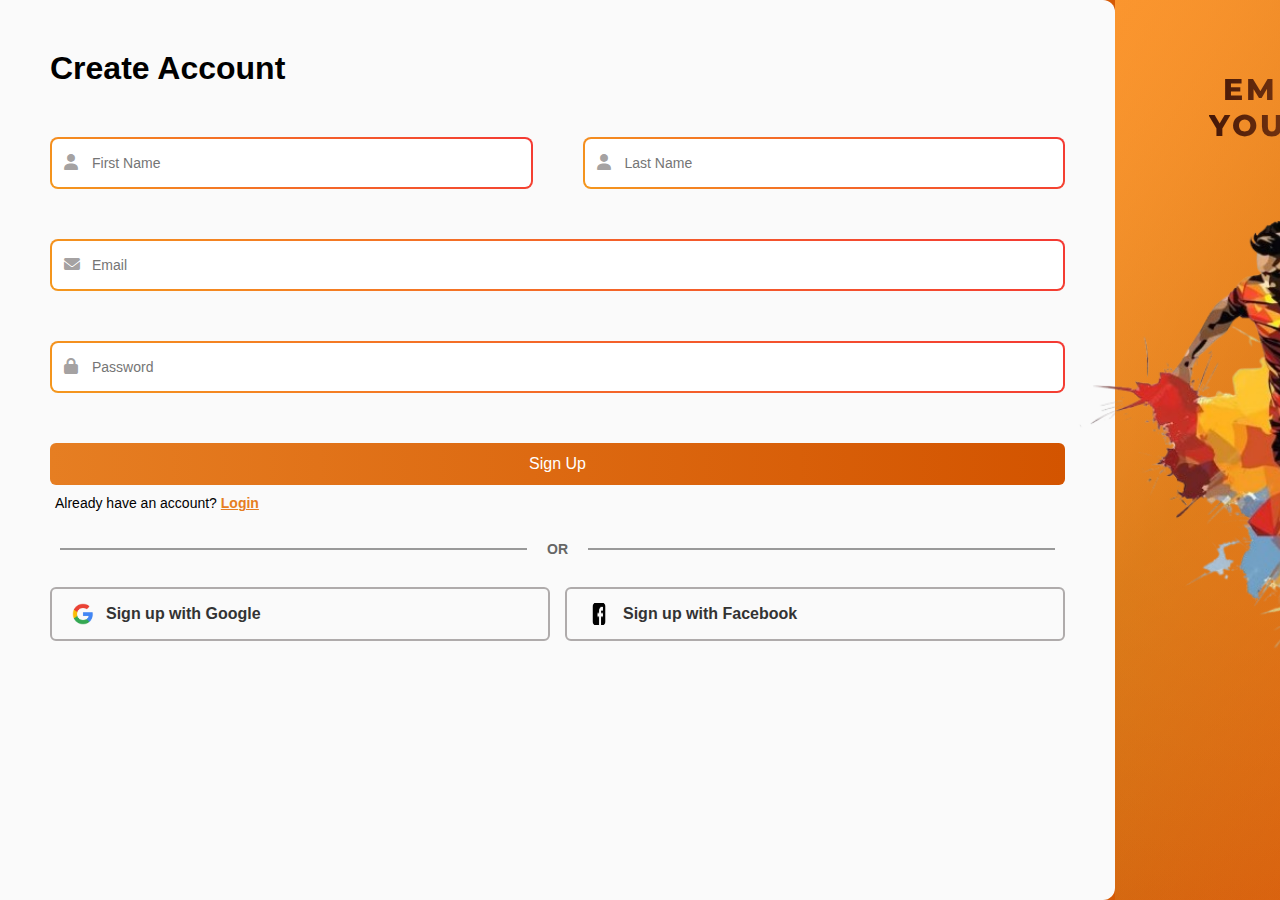
<file: signup.html>
<!DOCTYPE html>
<html lang="id">
<head>
    <meta charset="UTF-8">
    <meta name="viewport" content="width=device-width, initial-scale=1.0">
    <title>Create Account</title>
    <link rel="stylesheet" href="css/style.css">
    <link rel="stylesheet" href="https://cdnjs.cloudflare.com/ajax/libs/font-awesome/6.0.0/css/all.min.css">
    <link href="https://fonts.googleapis.com/css2?family=Montserrat:wght@400;700;800&display=swap" rel="stylesheet">

</head>
<body>
    <div class="container">
        <div class="form-container">
            <h2>Create Account</h2>
            <form action="login.html" method="GET">
                <div class="input-row">
                    <div class="input-group small-input">
                        <label for="first-name"><i class="fa fa-user"></i></label>
                        <input type="text" id="first-name" name="first-name" placeholder="First Name" required>
                    </div>
                    <div class="input-group small-input">
                        <label for="last-name"><i class="fa fa-user"></i></label>
                        <input type="text" id="last-name" name="last-name" placeholder="Last Name" required>
                    </div>
                </div>
            
                <div class="input-group large-input">
                    <label for="email"><i class="fa fa-envelope"></i></label>
                    <input type="email" id="email" name="email" placeholder="Email" required>
                </div>
                <div class="input-group large-input">
                    <label for="password"><i class="fa fa-lock"></i></label>
                    <input type="password" id="password" name="password" placeholder="Password" required>
                </div>
            
                <button type="submit" class="btn">Sign Up</button>
                <p class="login-text">Already have an account? <a href="index.html">Login</a></p>
            </form>
            

            <div class="or-divider">
                <div class="line"></div>
                <span>OR</span>
                <div class="line"></div>
            </div>
            
            
            <div class="social-buttons">
                <button class="google-btn">
                    <img src="images/Google.png" alt="Google Logo">
                    Sign up with Google
                </button>
                <button class="facebook-btn">
                    <img src="images/Facebook.png" alt="Facebook Logo">
                    Sign up with Facebook
                </button>
            </div>            
        </div>

        <div class="image-container">
            <img src="images/Logo.png" alt="Logo" class="logo">
            <img src="images/player.png" alt="Player" class="player-image">
            <h3>Empowers <br> Your Skills</h3>
        </div>
        
    </div>
</body>
</html>
</file>
<file: css/style.css>
* {
    margin: 0;
    padding: 0;
    box-sizing: border-box;
    font-family: 'Poppins', sans-serif;
}

/* Background utama */
body {
    display: flex;
    justify-content: center;
    align-items: center;
    min-height: 100vh;
    background: radial-gradient(circle at top left, rgba(255, 180, 90, 0.7), transparent),
                radial-gradient(circle at bottom right, rgba(255, 90, 55, 0.5), transparent),
                linear-gradient(to right, #ff7e5f, #feb47b);
    margin: 0;
    height: 100vh;
}

.container {
    display: flex;
    width: 100vw; 
    height: 100vh; 
    background: linear-gradient(to right, #e67e22, #d35400);
    box-shadow: none;
    border-radius: 0;
    overflow: hidden;
}


.form-container {
    flex: 2;
    padding: 50px;
    background-color: #fafafa;
    box-shadow: none;
    width: 90%;
    min-height: auto;
    border-top-right-radius: 12px;
    border-bottom-right-radius: 12px;
}

/* Jarak antara heading dan form */
.form-container h2 {
    font-size: 32px;
    text-align: left;
    margin-bottom: 50px;
}

/* Row untuk First Name & Last Name */
.input-row {
    display: flex;
    gap: 50px;
    margin-top: 30px;
}

/* Input Box - Styling */
.input-group {
    position: relative;
    width: 100%;
    margin-bottom: 50px;
}

.input-group input {
    width: 100%;
    padding: 16px;
    padding-left: 40px;
    border-radius: 8px;
    font-size: 14px;
    transition: 0.3s;
    background-color: #fafafa;
    border: 2px solid transparent;
    background-image: linear-gradient(white, white), 
                      linear-gradient(45deg, #f4971d, #f43933);
    background-origin: border-box;
    background-clip: padding-box, border-box;
}

/* Efek saat input aktif */
.input-group input:focus {
    border: 2px solid transparent;
    outline: none;
    background-image: linear-gradient(white, white), 
                      linear-gradient(90deg, #e67e22, #ff5733);
    background-origin: border-box;
    background-clip: padding-box, border-box;
    box-shadow: 0px 0px 8px rgba(255, 87, 51, 0.7);
}

/* Label Ikon */
.input-group label {
    position: absolute;
    left: 14px;
    top: 50%;
    transform: translateY(-50%);
    color: #605b5b95;
    font-size: 16px;
}

.btn {
    width: 100%;
    padding: 12px;
    background: linear-gradient(to right, #e67e22, #d35400);
    border: none;
    color: #fff;
    font-size: 16px;
    border-radius: 6px;
    cursor: pointer;
    transition: 0.3s ease;
}

.btn:hover {
    background: linear-gradient(to right, #d35400, #e67e22);
}

.login-text {
    font-size: 14px;
    font-weight: normal; 
    text-align: left; 
    width: 100%;
    max-width: 450px; 
    margin-top: 10px;
    padding-left: 5px; 
}

.login-text a {
    color: #e67e22;
    font-weight: bold;
}

.social-buttons {
    display: flex;
    justify-content: center;
    gap: 15px; 
    margin-top: 20px;
}

.social-buttons button {
    display: flex;
    align-items: center;
    gap: 12px; 
    padding: 14px 20px; 
    width: 500px;
    border-radius: 6px;
    border: 2px solid #6c656587;
    background: transparent;
    color: #333;
    font-size: 16px; 
    font-weight: bold;
    cursor: pointer;
    transition: all 0.3s ease-in-out;
}

.google-btn img {
    width: 22px; 
    height: 22px;
}

.google-btn:hover {
    background: hsla(0, 100%, 50%, 0.686);
    color: rgb(255, 255, 255);
}

.facebook-btn img {
    width: 24px; 
    height: 22px;
}

.facebook-btn {
    border-color: #1877f2;
    color: #1877f2;
}

.facebook-btn:hover {
    background: #1877f2;
    color: white;
}

.image-container {
    flex: 1.5;
    background: 
        radial-gradient(circle at top left, rgba(251, 147, 43, 0.821), transparent),
        radial-gradient(circle at bottom right, rgba(226, 141, 23, 0.597), transparent),
        linear-gradient(to bottom right, #f9a13d, #b96d169b, #ce3e05, #ff4500);
    display: flex;
    align-items: center;
    justify-content: center;
    text-align: center;
    position: relative;
}


.image-container h3 {
    position: absolute;
    top: 8%; 
    left: 40%;
    transform: translateX(-50%);
    font-size: 30px; 
    font-weight: 800; 
    font-family: 'Montserrat', sans-serif;
    text-transform: uppercase; 
    letter-spacing: 3px;
    word-spacing: 5px; 
    text-align: center;
    white-space: nowrap; 
    line-height: 1.2; 
    background: linear-gradient(to right, #431607, #924515, #413228); 
    -webkit-background-clip: text;
    -webkit-text-fill-color: transparent;
}



.player-image {
    width: 540px;
    max-width: 600px;
    height: auto;
    object-fit: contain;
    position: relative;
    right:75px; 
}


/* OR Divider */
.or-divider {
    display: flex;
    align-items: center;
    justify-content: center;
    width: 100%;
    margin: 30px 0;
    position: relative;
}

/* Garis kiri dan kanan */
.or-divider .line {
    flex-grow: 1;
    height: 2px; /* Pertebal garis */
    background-color: #999; /* Warna lebih gelap agar terlihat */
    border: none;
    margin: 0 10px;
}

/* Teks OR */
.or-divider span {
    font-size: 14px;
    font-weight: bold;
    color: #666;
    text-transform: uppercase;
    padding: 0 10px;
    background-color: #fafafa; 
    position: relative;
    z-index: 2; 
}

.logo-container {
    display: flex;
    justify-content: center;
    margin-bottom: 20px; 
}


.image-container .logo {
    position: absolute;
    top: 0px;
    left: 320px;
    width: 100px;
    height: auto;
}
/* Container utama untuk halaman login */
.login-container {
    display: flex;
    width: 100vw;
    height: 100vh; 
    background: linear-gradient(to right, #e67e22, #d35400);
    box-shadow: none;
    border-radius: 0;
    overflow: hidden;
}

/* Styling container login */
.login-form-container {
    flex: 3;
    padding: 100px;
    background-color: #fafafa;
    display: flex;
    flex-direction: column;
    justify-content: center;
    align-items: center;
    border-top-left-radius: 12px; 
    border-bottom-left-radius: 12px; 
    box-shadow: 5px 5px 15px rgba(0, 0, 0, 0.1); 
}

/* Styling tombol login */
.login-form .btn {
    width: 100%;
    max-width: 400px;
    padding: 12px;
    background: linear-gradient(to right, #e67e22, #d35400);
    border: none;
    color: #fff;
    font-size: 16px;
    border-radius: 6px;
    cursor: pointer;
    transition: 0.3s ease;
}

.login-form .btn:hover {
    background: linear-gradient(to right, #d35400, #e67e22);
}


.login-player-image {
    width: 500px; 
    max-width: 600px;
    height: auto;
    object-fit: contain;
    transform: scaleX(-1);
}

.logo-container-Login {
    display: flex;
    align-items: center; 
    justify-content: center; 
    margin-bottom: 1px; 
}

.login-logo {
    width: 80px; 
    height: auto;
  
    left: 0; 
}
.welcome-text {
    font-size: 36px;
    font-weight: bold;
    color: black;
    text-align: center;
    margin-right: 170px; 
}


.red-text {
    color: red;
}


.login{
    font-size: 28px;
    font-weight: bold;
    text-align: center;
}


.login-form-container h1 {
    font-size: 32px;
    font-weight: bold;
    margin-bottom: 20px;
}

.input-login {
    position: relative;
    width: 700px;
    margin-bottom: 20px; 
}

.input-login label {
    position: absolute;
    left: 15px;
    top: 50%;
    transform: translateY(-50%);
    font-size: 14px;
    font-weight: bold;
    color: #e67e22;
    pointer-events: none;
}

.input-login input {
    width: 100%;
    padding: 14px 16px; 
    padding-left: 45px; 
    border-radius: 8px;
    font-size: 16px;
    border: 2px solid transparent;
    background-image: linear-gradient(white, white), 
                      linear-gradient(45deg, #f4971d, #f43933);
    background-origin: border-box;
    background-clip: padding-box, border-box;

}

/* Efek saat input aktif */
.input-login input:focus {
    border-color: #e67e22;
    outline: none;
    box-shadow: 0px 0px 8px rgba(255, 87, 51, 0.7);
}


.login-form .btn {
    width: 100%;
    max-width: 700px;
    padding: 14px; 
    background: linear-gradient(to right, #e67e22, #d35400);
    border: none;
    color: #fff;
    font-size: 16px;
    font-weight: bold;
    border-radius: 8px;
    cursor: pointer;
    transition: 0.3s ease-in-out;
    text-align: center;
}

.login-form .btn:hover {
    background: linear-gradient(to right, #d35400, #e67e22);
}


.login-form .btn:hover {
    background: linear-gradient(to right, #d35400, #e67e22);
}

.signup-text {
    margin-top: 15px;
    font-size: 14px;
    text-align: left; 
    width: 100%; 
    max-width: 700px; 
    padding-left: 5px; 
}

.signup-text a {
    color: red;
    font-weight: bold;
}

/* Posisi Logo di Login */
.login-logo {
    
    left: 300px;
    width: 150px;
    height: auto;
}

.login-image-container {
    flex: 1;
    background: 
        radial-gradient(circle at top left, rgba(251, 147, 43, 0.821), transparent),
        radial-gradient(circle at bottom right, rgba(226, 141, 23, 0.597), transparent),
        linear-gradient(to bottom right, #f9a13d, #b96d169b, #ce3e05, #ff4500);
    display: flex;
    align-items: center;
    justify-content: center;
    text-align: center;
    position: relative;
}

.login-image-container h3 {
    position: absolute;
    top: 8%;
    left: 50%;
    transform: translateX(-50%);
    font-size: 30px;
    font-weight: 800;
    font-family: 'Montserrat', sans-serif;
    text-transform: uppercase;
    letter-spacing: 3px;
    word-spacing: 5px;
    text-align: center; 
    line-height: 1.2; 
    background: linear-gradient(to right, #431607, #924515, #413228);
    -webkit-background-clip: text;
    -webkit-text-fill-color: transparent;
    width: 100%; 
}


/* OR Divider untuk login */
.login-or-divider {
    display: flex;
    align-items: center;
    justify-content: center;
    width: 100%;
    margin: 30px 0;
    position: relative;
}

/* Garis kiri dan kanan */
.login-or-divider .line {
    flex-grow: 0;
    width: 320px;
    height: 2px;
    background-color: #999;
    border: none;
    margin: 0 10px;
}

.login-or-divider span {
    font-size: 14px;
    font-weight: bold;
    color: #666;
    text-transform: uppercase;
    padding: 0 10px;
    background-color: #fafafa;
    position: relative;
    z-index: 2;
}

/* Tombol Login via Sosial Media */
.login-social-buttons {
    display: flex;
    justify-content: center;
    gap: 15px;
    margin-top: 20px;
}

.login-social-buttons button {
    display: flex;
    align-items: center;
    gap: 12px;
    padding: 12px 20px;
    width: 340px;
    border-radius: 6px;
    border: 2px solid #6c656587;
    background: transparent;
    color: #333;
    font-size: 16px;
    font-weight: bold;
    cursor: pointer;
    transition: all 0.3s ease-in-out;
}


.login-facebook-btn img {
    width: 20px;
    height: 22px;
}
.login-google-btn img {
    width: 20px;
    height: 22px;
}

.login-google-btn:hover {
    background: hsla(0, 100%, 50%, 0.686);
    color: rgb(228, 228, 228);
}

.login-facebook-btn img {
    width: 24px;
    height: 22px;
}

.login-facebook-btn {
    border-color: #006eff;
    color: #006eff;
}

.login-facebook-btn:hover {
    background: #1877f2;
    color: white;
}
</file>
